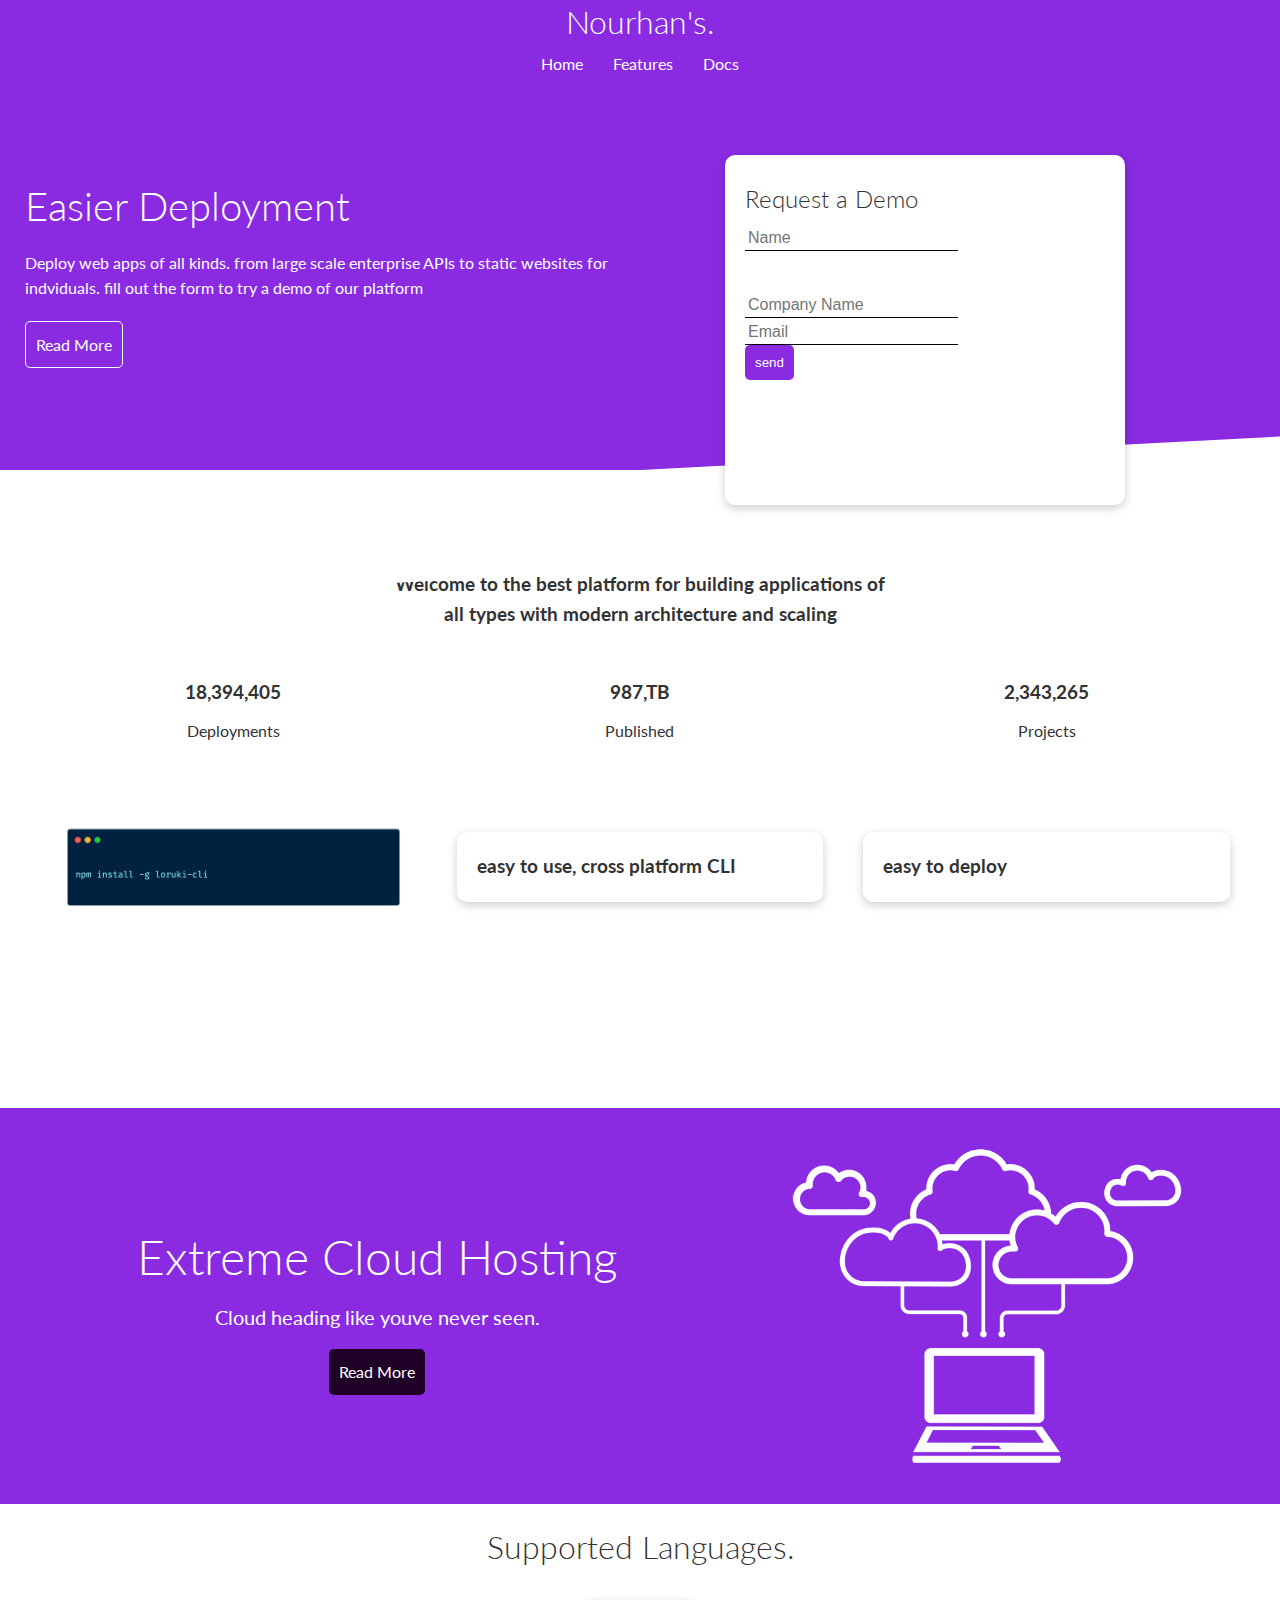
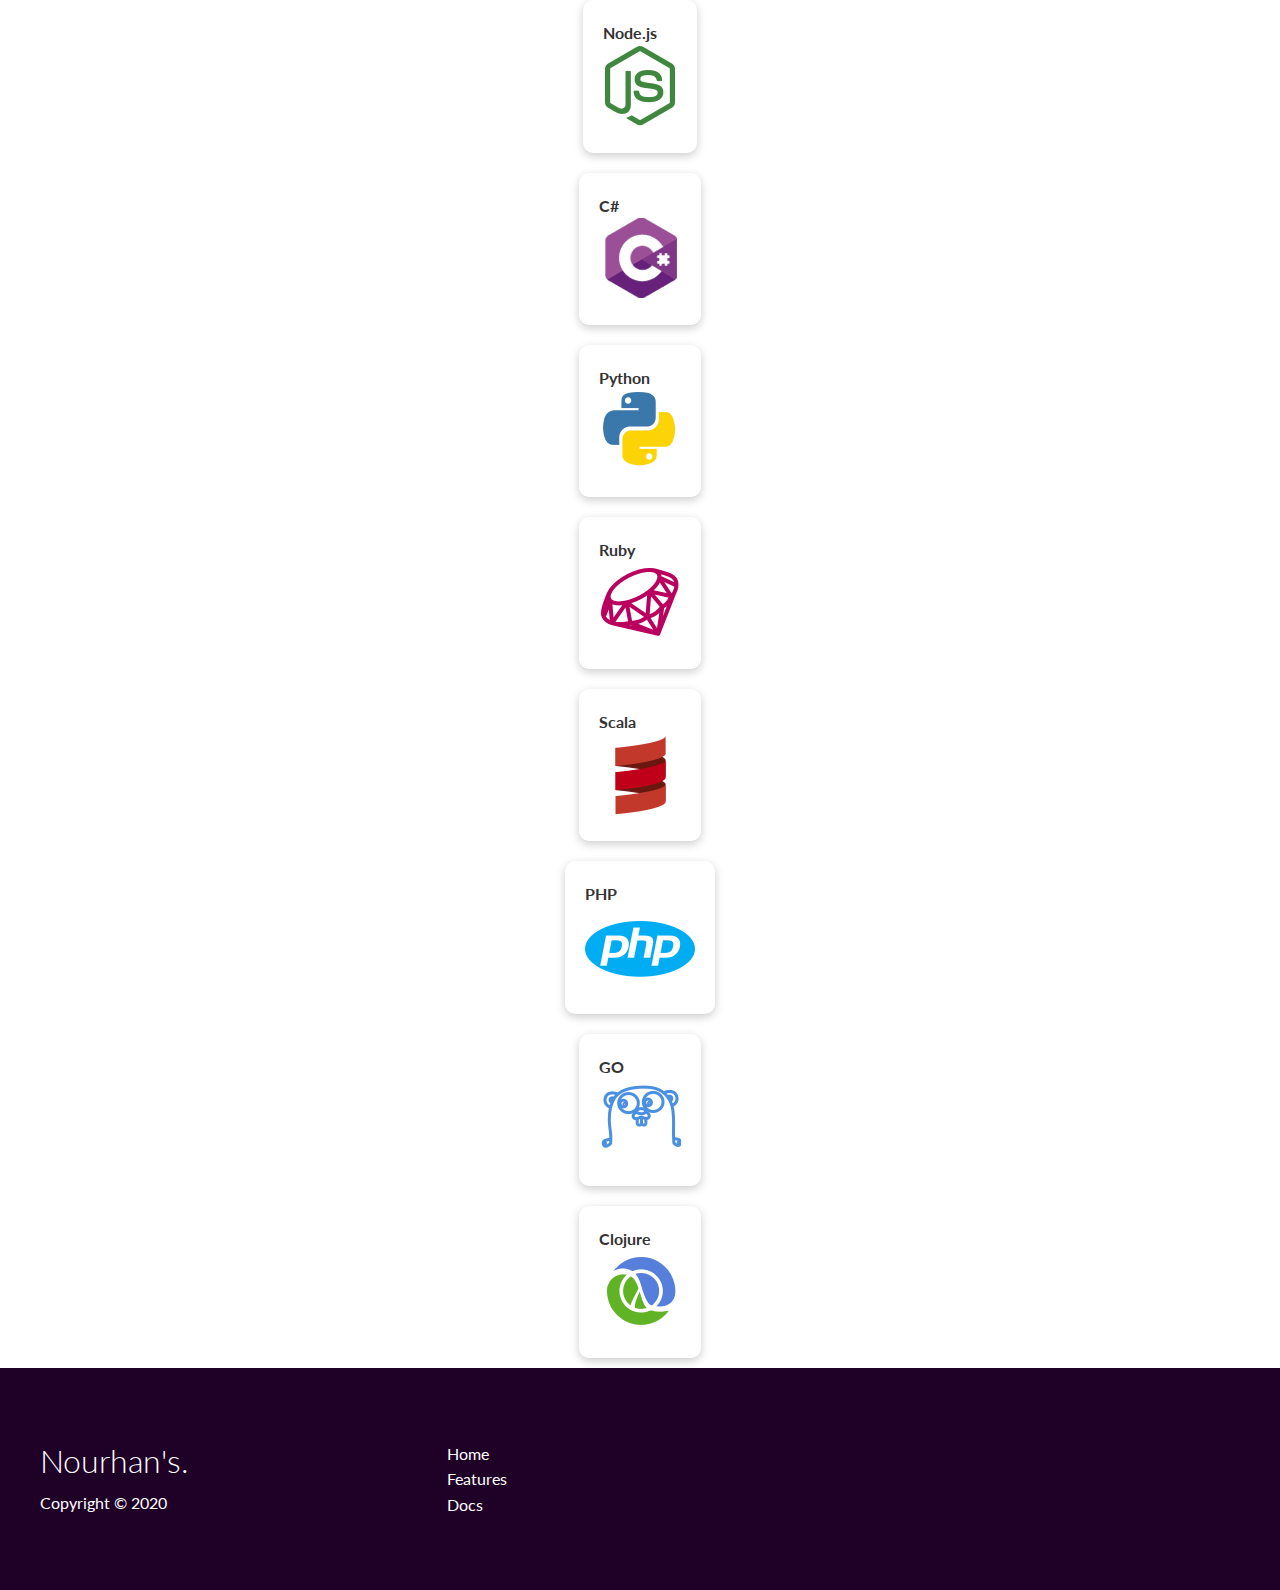
<file: index.html>
<!DOCTYPE html>
<html lang="en">
    <head>
        <meta charset="UTF-8">
        <meta name="viewport" content="width=device-width, initial-scale=1.0">
        <link rel="stylesheet" href="https://cdnjs.cloudflare.com/ajax/libs/font-awesome/5.15.1/css/all.min.css" integrity="sha512-+4zCK9k+qNFUR5X+cKL9EIR+ZOhtIloNl9GIKS57V1MyNsYpYcUrUeQc9vNfzsWfV28IaLL3i96P9sdNyeRssA==" crossorigin="anonymous" />
        <link rel="stylesheet" href="Desktop/style.css">
        <title>Nourhan's | Cloud Hosting For Everyone</title>

    </head>
<body>
    <!-- Navbar -->
    <div class="navbar">
        <div class="container flex">
             <h1 class="logo"><a href="index.html">Nourhan's.</a></h1>
            <nav>
                <ul>
                    <li><a href="index.html">Home</a></li>
                    <li><a href="features.html">Features</a></li>
                    <li><a href="docs.html">Docs</a></li>
                </ul>
            </nav>
        </div>
    </div>

        <!--showcase-->
        <section class="showcase">
            <div class="container grid">
                <div class="showcase-text">
                    <h1> Easier Deployment</h1>
                    <p>Deploy web apps of all kinds. from large scale enterprise APIs to static
                        websites for indviduals. fill out the form to try a demo of our platform</p>
                        <a href="features.html" class="btn btn-outline">Read More</a> 
                
                </div>
                <div class="showcase-form card">
                    <h2>Request a Demo</h2>
                    <form name="contact" method="POST" data-netlify="true" netlify-honeypot="bot-field"
                    >
                        <input type="hidden" name="form-name" value="contact">

                        <div class="form-contol">
                            <input type="text" name="name" placeholder="Name" required>
                            <p class="hidden">
                                <label>
                                  Don’t fill this out if you’re human: <input name="bot-field" />
                                </label>
                              </p>
                        </div>
                        <div class="form-contol">
                            <input type="text" name="company" placeholder="Company Name" required>
                        </div>
                        <div class="form-contol">
                            <input type="email" name="email" placeholder="Email" required>

                        </div>
                        <input type="submit" name="email" value="send"  class="btn btn-primary">

                    </form>
                </div>
            </div>
        </section>
        <!--stats-->
        <section class="stats">
            <div class="container">
                <h3 class="stats-heading text-center my-1">
                    Welcome to the best platform for building applications of all types with modern architecture and scaling
                </h3>
            <div class="grid grid-3 text-center my-4">
                <div>
                    <i class="fas fa-server fa-3x"></i>
                <h3>18,394,405</h3>
                <p class="text-secondary"> Deployments</p>
                </div>

                <div><i class="fas fa-upload fa-3x"></i>
                    <h3> 987,TB</h3>
                    <p class="text-secondary"> Published</p>
                </div>

                <div>
                    <i class="fas fa-project-diagram fa-3x"></i>
                        <h3> 2,343,265</h3>
                        <p class="text-secondary"> Projects</p>
                </div>
            </div>
        </section>
        <!--cli-->
        <section class="cli">
            <div class="container grid">
                <img src="Desktop\images\cli.png" alt="">
            <div class="card">
                <h3>
                    easy to use, cross platform CLI</h3>
            </div>
            <div class="card">
                <h3>
                    easy to deploy</h3>
            </div>
            </div>
        </section>
        <!--cloud-->
        <section class="cloud bg-primary my-2 py-2">
            <div class="container grid">
                <div class="text-center">
                    <h2 class="lg"> Extreme Cloud Hosting</h2>
                    <p class="lead my-1"> Cloud heading like youve never seen.</p>
                    <a href="features.html" class="btn btn-dark"> Read More</a>
                </div>
                <img src="Desktop\images\cloud.png"  alt="">

            </div>
        </section>
        <!--languages-->
        <section class="Languages">
            <h2 class="md text-center my-2">
                Supported Languages.
            </h2>
            <div class="container flex">
                <div class="card">
                    <h4>Node.js</h4>
                    <img src="Desktop\images\LOGO\node.png" alt="">
                </div>
                <div class="card">
                    <h4>C#</h4>
                    <img src="Desktop\images\LOGO\csharp.png" alt="">
                </div>
                <div class="card">
                    <h4>Python</h4>
                     <img src="Desktop\images\LOGO\python.png" alt="">
                </div>
                 <div class="card">
                    <h4> Ruby</h4>
                    <img src="Desktop\images\LOGO\ruby.png" alt="">
                </div>  
                <div class="card">
                    <h4> Scala</h4>
                    <img src="Desktop\images\LOGO\scala.png" alt="">
                </div>
                <div class="card">
                    <h4> PHP</h4>
                    <img src="Desktop\images\LOGO\php.png" alt="">
                </div>  
                <div class="card">
                    <h4>GO</h4>
                    <img src="Desktop\images\LOGO\go.png" alt="">
                </div>  
                <div class="card">
                    <h4>Clojure</h4>
                    <img src="Desktop\images\LOGO\clojure.png" alt="">
                </div>     
            </div>
        </section>

        <footer class="footer bg-dark py-5">
            <div class="container grid grid-3">
                <div>
                    <h1>Nourhan's.</h1>
                    <p> Copyright &copy; 2020</p>
                </div>
                 <nav>
                    <ul>
                         <li><a href="index.html">Home</a></li>
                        <li><a href="features.html">Features</a></li>
                        <li><a href="docs.html">Docs</a></li>
                     </ul>
                </nav>
                <div class="social">
                    <a href="#"><i class="fab fa-github fa-2x"></i></a>
                    <a href="#"><i class="fab fa-facebook fa-2x"></i></a>
                    <a href="#"><i class="fab fa-instagram fa-2x"></i></a>
                    <a href="#"><i class="fab fa-twitter fa-2x"></i></a>
                </div>
            </div>
        </footer>
    </body>
    </html>
</file>
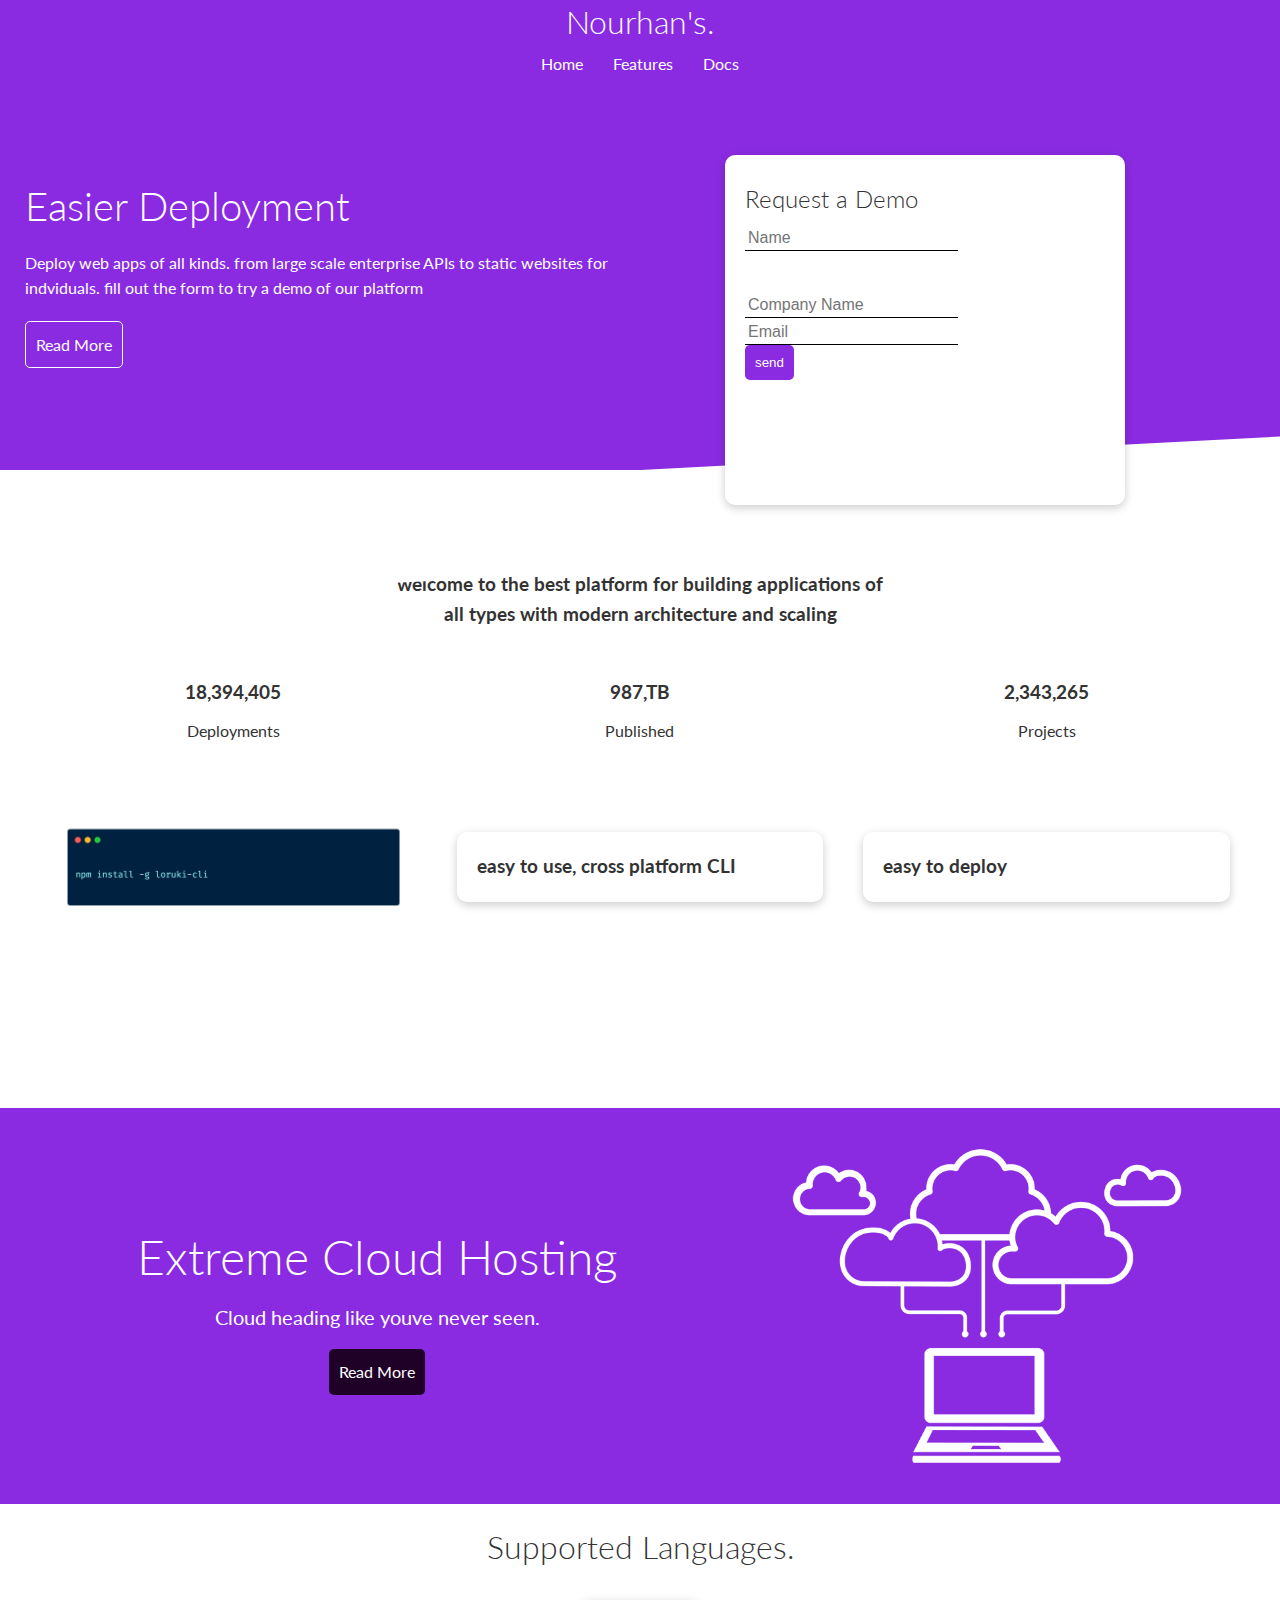
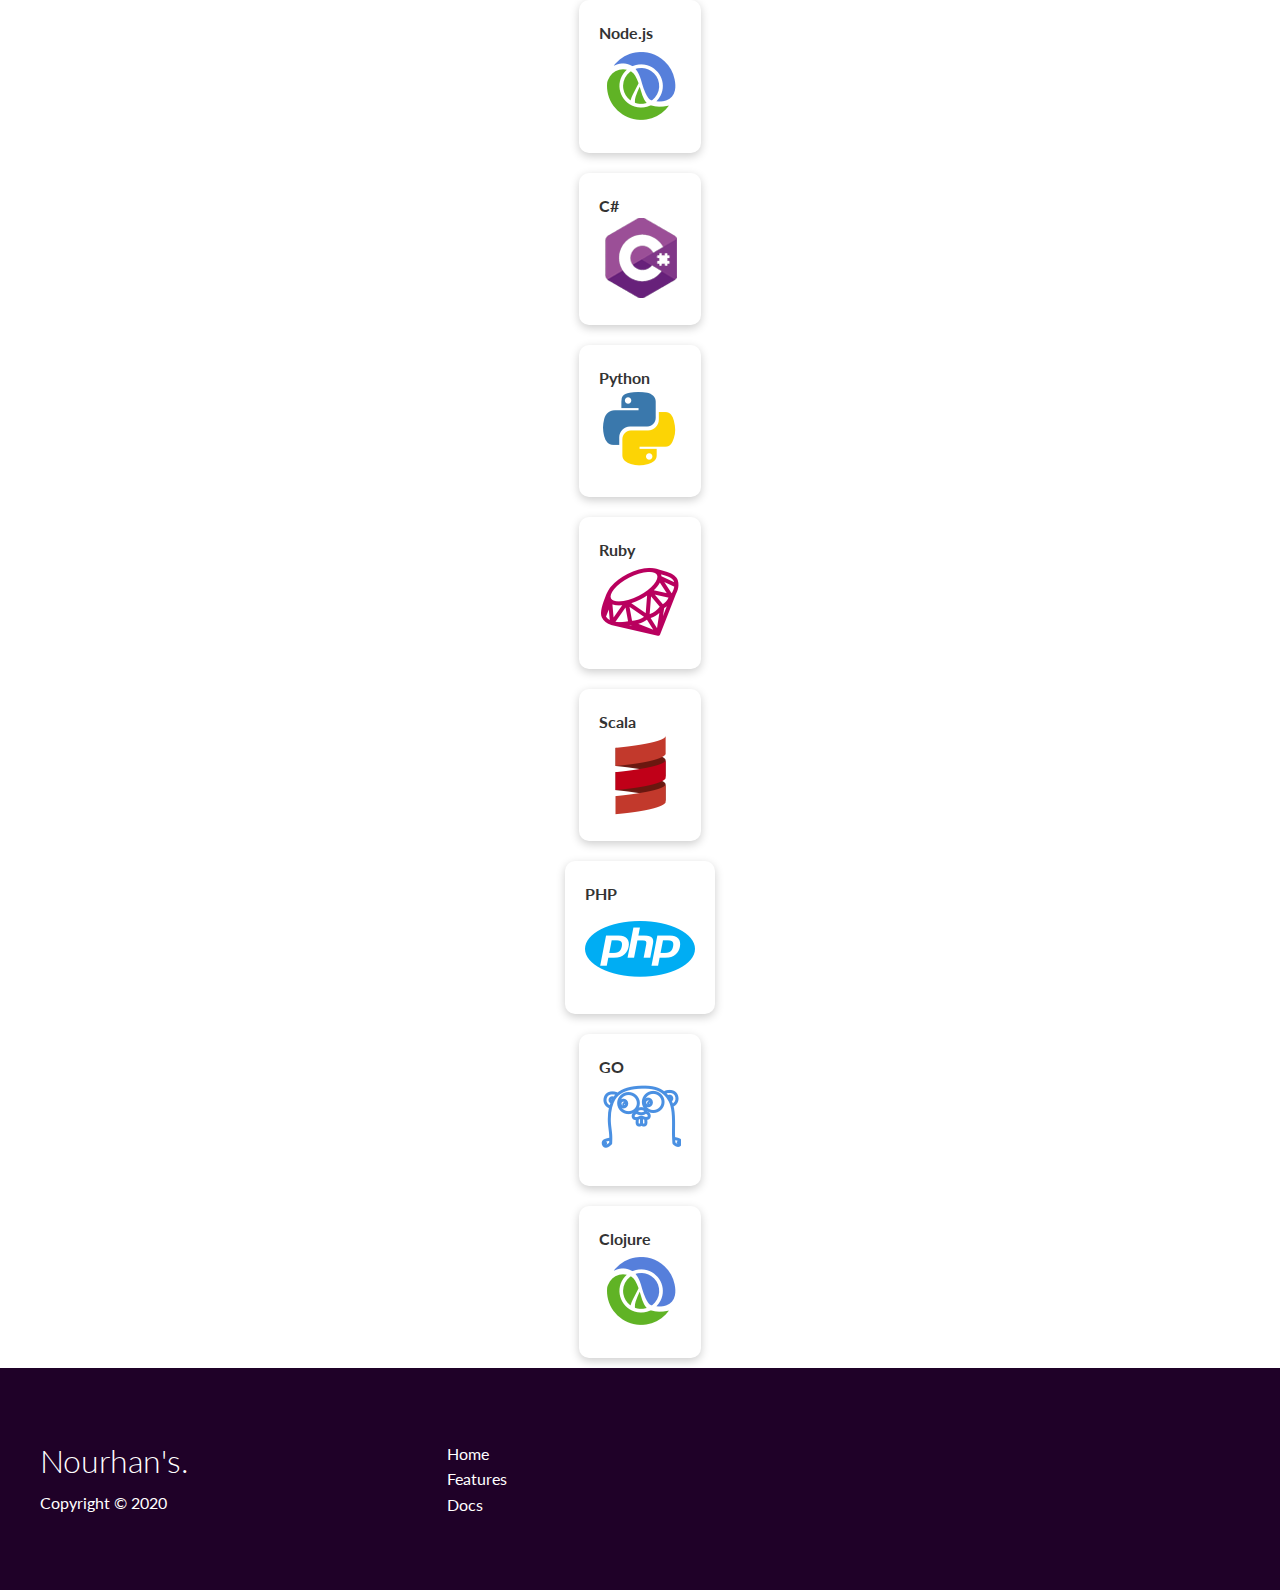
<file: Desktop/index.html>
<!DOCTYPE html>
<html lang="en">
    <head>
        <meta charset="UTF-8">
        <meta name="viewport" content="width=device-width, initial-scale=1.0">
        <link rel="stylesheet" href="https://cdnjs.cloudflare.com/ajax/libs/font-awesome/5.15.1/css/all.min.css" integrity="sha512-+4zCK9k+qNFUR5X+cKL9EIR+ZOhtIloNl9GIKS57V1MyNsYpYcUrUeQc9vNfzsWfV28IaLL3i96P9sdNyeRssA==" crossorigin="anonymous" />
        <link rel="stylesheet" href="style.css">
        <title>Nourhan's | Cloud Hosting For Everyone</title>
    

    </head>
<body>
    <!-- Navbar -->
    <div class="navbar">
        <div class="container flex">
             <h1 class="logo"><a href="index.html">Nourhan's.</a></h1>
            <nav>
                <ul>
                    <li><a href="index.html">Home</a></li>
                    <li><a href="features.html">Features</a></li>
                    <li><a href="docs.html">Docs</a></li>
                </ul>
            </nav>
        </div>
    </div>

        <!--showcase-->
        <section class="showcase">
            <div class="container grid">
                <div class="showcase-text">
                    <h1> Easier Deployment</h1>
                    <p>Deploy web apps of all kinds. from large scale enterprise APIs to static
                        websites for indviduals. fill out the form to try a demo of our platform</p>
                        <a href="features.html" class="btn btn-outline">Read More</a> 
                
                </div>
                <div class="showcase-form card">
                    <h2>Request a Demo</h2>
                    <form name="contact" method="POST" data-netlify="true" netlify-honeypot="bot-field"
                    >
                        <input type="hidden" name="form-name" value="contact">

                        <div class="form-contol">
                            <input type="text" name="name" placeholder="Name" required>
                            <p class="hidden">
                                <label>
                                  Don’t fill this out if you’re human: <input name="bot-field" />
                                </label>
                              </p>
                        </div>
                        <div class="form-contol">
                            <input type="text" name="company" placeholder="Company Name" required>
                        </div>
                        <div class="form-contol">
                            <input type="email" name="email" placeholder="Email" required>

                        </div>
                        <input type="submit" name="email" value="send"  class="btn btn-primary">

                    </form>
                </div>
            </div>
        </section>
        <!--stats-->
        <section class="stats">
            <div class="container">
                <h3 class="stats-heading text-center my-1">
                    welcome to the best platform for building applications of all types with modern architecture and scaling
                </h3>
            <div class="grid grid-3 text-center my-4">
                <div>
                    <i class="fas fa-server fa-3x"></i>
                <h3>18,394,405</h3>
                <p class="text-secondary"> Deployments</p>
                </div>

                <div><i class="fas fa-upload fa-3x"></i>
                    <h3> 987,TB</h3>
                    <p class="text-secondary"> Published</p>
                </div>

                <div>
                    <i class="fas fa-project-diagram fa-3x"></i>
                        <h3> 2,343,265</h3>
                        <p class="text-secondary"> Projects</p>
                </div>
            </div>
        </section>
        <!--cli-->
        <section class="cli">
            <div class="container grid">
                <img src="images\cli.png" alt="">
            <div class="card">
                <h3>
                    easy to use, cross platform CLI</h3>
            </div>
            <div class="card">
                <h3>
                    easy to deploy</h3>
            </div>
            </div>
        </section>
        <!--cloud-->
        <section class="cloud bg-primary my-2 py-2">
            <div class="container grid">
                <div class="text-center">
                    <h2 class="lg"> Extreme Cloud Hosting</h2>
                    <p class="lead my-1"> Cloud heading like youve never seen.</p>
                    <a href="features.html" class="btn btn-dark"> Read More</a>
                </div>
                <img src="images\cloud.png"  alt="">

            </div>
        </section>
        <!--languages-->
        <section class="Languages">
            <h2 class="md text-center my-2">
                Supported Languages.
            </h2>
            <div class="container flex">
                <div class="card">
                    <h4>Node.js</h4>
                    <img src="images\LOGO\clojure.png" alt="">
                </div>
                <div class="card">
                    <h4>C#</h4>
                    <img src="images\LOGO\csharp.png" alt="">
                </div>
                <div class="card">
                    <h4>Python</h4>
                     <img src="images\LOGO\python.png" alt="">
                </div>
                 <div class="card">
                    <h4> Ruby</h4>
                    <img src="images\LOGO\ruby.png" alt="">
                </div>  
                <div class="card">
                    <h4> Scala</h4>
                    <img src="images\LOGO\scala.png" alt="">
                </div>
                <div class="card">
                    <h4> PHP</h4>
                    <img src="images\LOGO\php.png" alt="">
                </div>  
                <div class="card">
                    <h4>GO</h4>
                    <img src="images\LOGO\go.png" alt="">
                </div>  
                <div class="card">
                    <h4>Clojure</h4>
                    <img src="images\LOGO\clojure.png" alt="">
                </div>     
            </div>
        </section>

        <footer class="footer bg-dark py-5">
            <div class="container grid grid-3">
                <div>
                    <h1>Nourhan's.</h1>
                    <p> Copyright &copy; 2020</p>
                </div>
                 <nav>
                    <ul>
                         <li><a href="index.html">Home</a></li>
                        <li><a href="features.html">Features</a></li>
                        <li><a href="docs.html">Docs</a></li>
                     </ul>
                </nav>
                <div class="social">
                    <a href="#"><i class="fab fa-github fa-2x"></i></a>
                    <a href="#"><i class="fab fa-facebook fa-2x"></i></a>
                    <a href="#"><i class="fab fa-instagram fa-2x"></i></a>
                    <a href="#"><i class="fab fa-twitter fa-2x"></i></a>
                </div>
            </div>
        </footer>
    </body>
    </html>
</file>
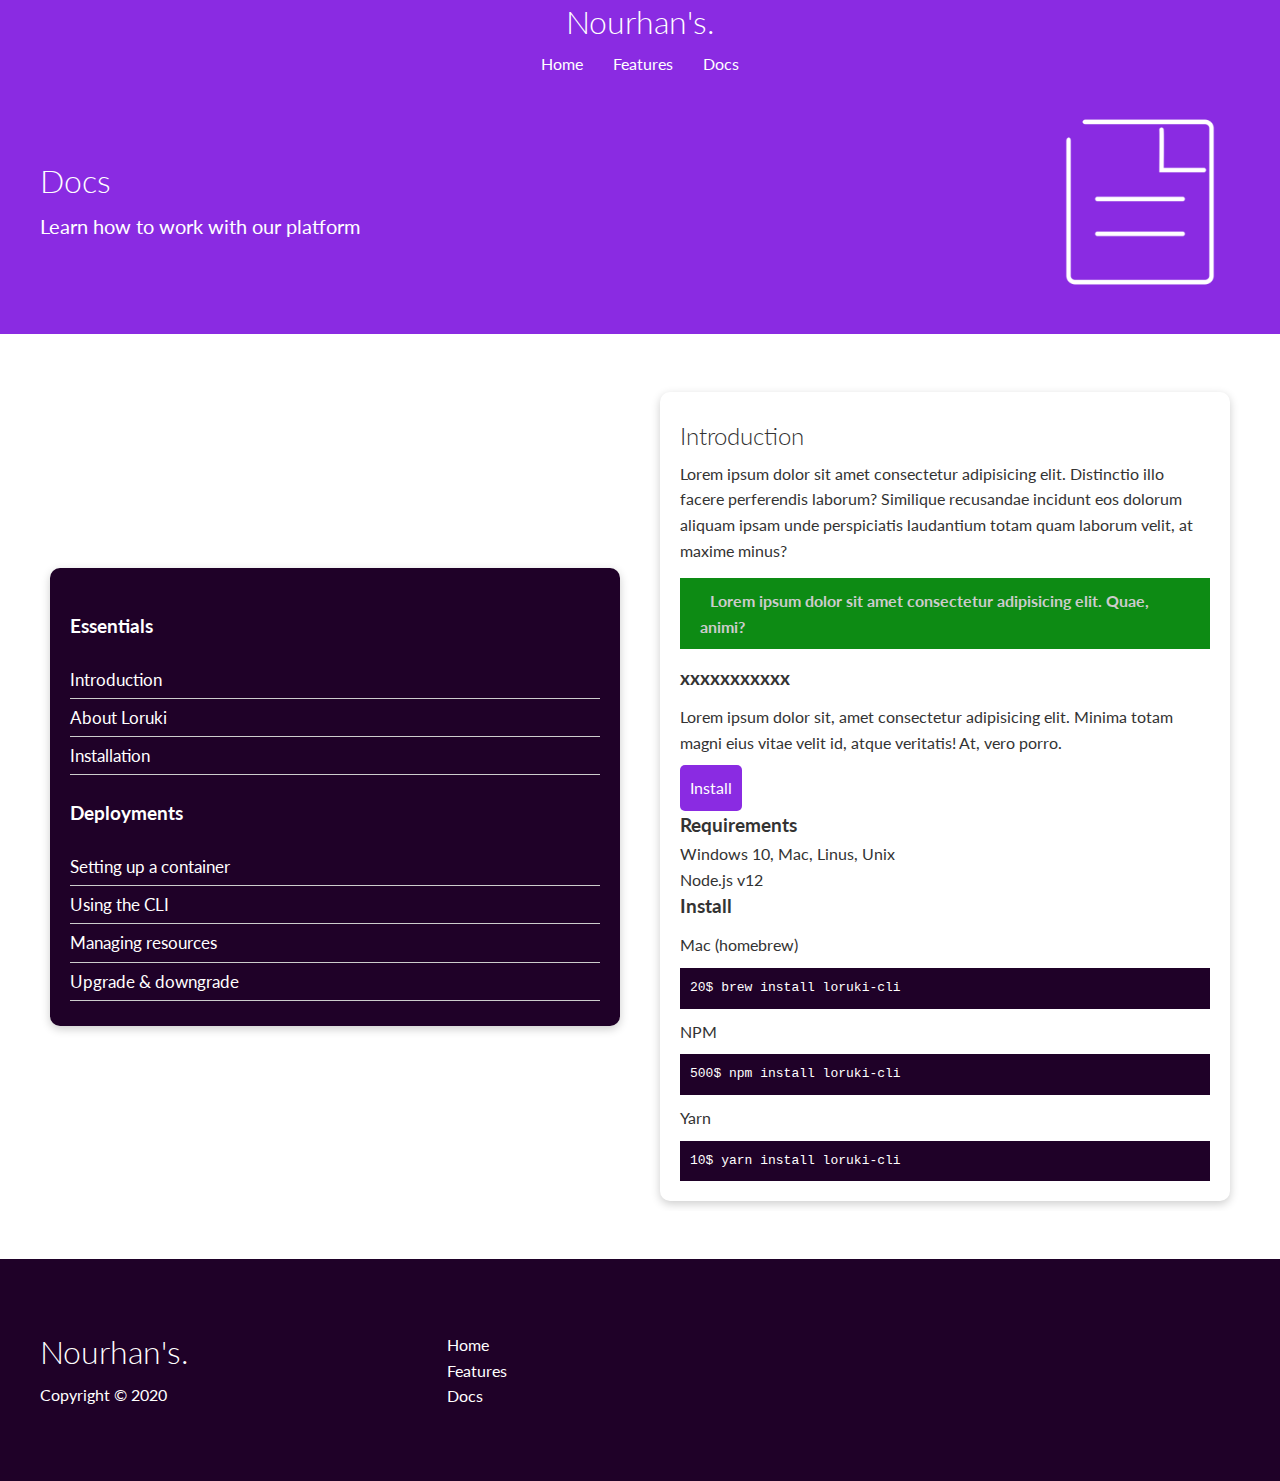
<file: docs.html>
<!DOCTYPE html>
<html lang="en">
    <head>
        <meta charset="UTF-8">
        <meta name="viewport" content="width=device-width, initial-scale=1.0">
        <link rel="stylesheet" href="https://cdnjs.cloudflare.com/ajax/libs/font-awesome/5.15.1/css/all.min.css" integrity="sha512-+4zCK9k+qNFUR5X+cKL9EIR+ZOhtIloNl9GIKS57V1MyNsYpYcUrUeQc9vNfzsWfV28IaLL3i96P9sdNyeRssA==" crossorigin="anonymous" />
        <link rel="stylesheet" href="Desktop/style.css">
        <title>Nourhan's | Cloud Hosting For Everyone</title>

    </head>
<body>
    <!-- Navbar -->
    <div class="navbar">
        <div class="container flex">
             <h1 class="logo"><a href="index.html">Nourhan's.</a></h1>
            <nav>
                <ul>
                    <li><a href="index.html">Home</a></li>
                    <li><a href="features.html">Features</a></li>
                    <li><a href="docs.html">Docs</a></li>
                </ul>
            </nav>
        </div>
    </div>
    <!--head-->
    <section class="docs-head bg-primary py-3">
        <div class="container grid">
            <div>
                <h1 class="xl">Docs</h1>
                <p class="lead">
                    Learn how to work with our platform
                </p>
            </div>
            <img src="Desktop\images\docs.png" alt="">
        </div>
    </section>
    
<section class="docs-main my-4">
    <div class="container grid">
        <div class="card bg-dark pr-3">
            <h3 class="my-2"> Essentials</h3>
            <nav>
                <ul>
                    <li><a class="text-primary" href="#">Introduction</a></li>
                    <li><a href="#">About Loruki</a></li>
                    <li><a href="#">Installation</a></li>
                </ul>
            </nav>
            <h3 class="my-2"> Deployments</h3>
            <nav>
                <ul>
                    <li><a href="#">Setting up a container</a></li>
                        <li><a href="#">Using the CLI</a></li>
                        <li><a href="#">Managing resources</a></li>
                        <li><a href="#">Upgrade & downgrade</a></li>
                </ul>
            </nav>
        </div>
        <div class="card">
            <h2>Introduction</h2>
            <p>Lorem ipsum dolor sit amet consectetur adipisicing elit. Distinctio illo facere perferendis laborum? Similique recusandae incidunt eos dolorum aliquam ipsam unde perspiciatis laudantium totam quam laborum velit, at maxime minus?</p>
            <div class="alert alert-success">
                    <i class="fas fa-info"></i> Lorem ipsum dolor sit amet consectetur adipisicing elit. Quae, animi?
            </div>
            <h3>xxxxxxxxxxx</h3>
                <p>Lorem ipsum dolor sit, amet consectetur adipisicing elit. Minima totam magni eius vitae velit id, atque veritatis! At, vero porro.</p>
                <a href="#" class="btn btn-primary">Install</a>
                <h3> Requirements</h3>
                <ul>
                    <li> Windows 10, Mac, Linus, Unix</li>
                    <li> Node.js v12</li>
                </ul>
                <h3> Install</h3>
                <p> Mac (homebrew)</p>
                <pre><code>20$ brew install loruki-cli</code></pre>
                <p>NPM</p>
                <pre><code>500$ npm install loruki-cli</code></pre>
                <p>Yarn</p>
                <pre><code>10$ yarn install loruki-cli</code></pre>
        </div>
        
    </div>
</section>   

        <footer class="footer bg-dark py-5">
            <div class="container grid grid-3">
                <div>
                    <h1>Nourhan's.</h1>
                    <p> Copyright &copy; 2020</p>
                </div>
                 <nav>
                    <ul>
                         <li><a href="index.html">Home</a></li>
                        <li><a href="features.html">Features</a></li>
                        <li><a href="docs.html">Docs</a></li>
                     </ul>
                </nav>
                <div class="social">
                    <a href="#"><i class="fab fa-github fa-2x"></i></a>
                    <a href="#"><i class="fab fa-facebook fa-2x"></i></a>
                    <a href="#"><i class="fab fa-instagram fa-2x"></i></a>
                    <a href="#"><i class="fab fa-twitter fa-2x"></i></a>
                </div>
            </div>
        </footer>
    </body>
    </html>
</file>
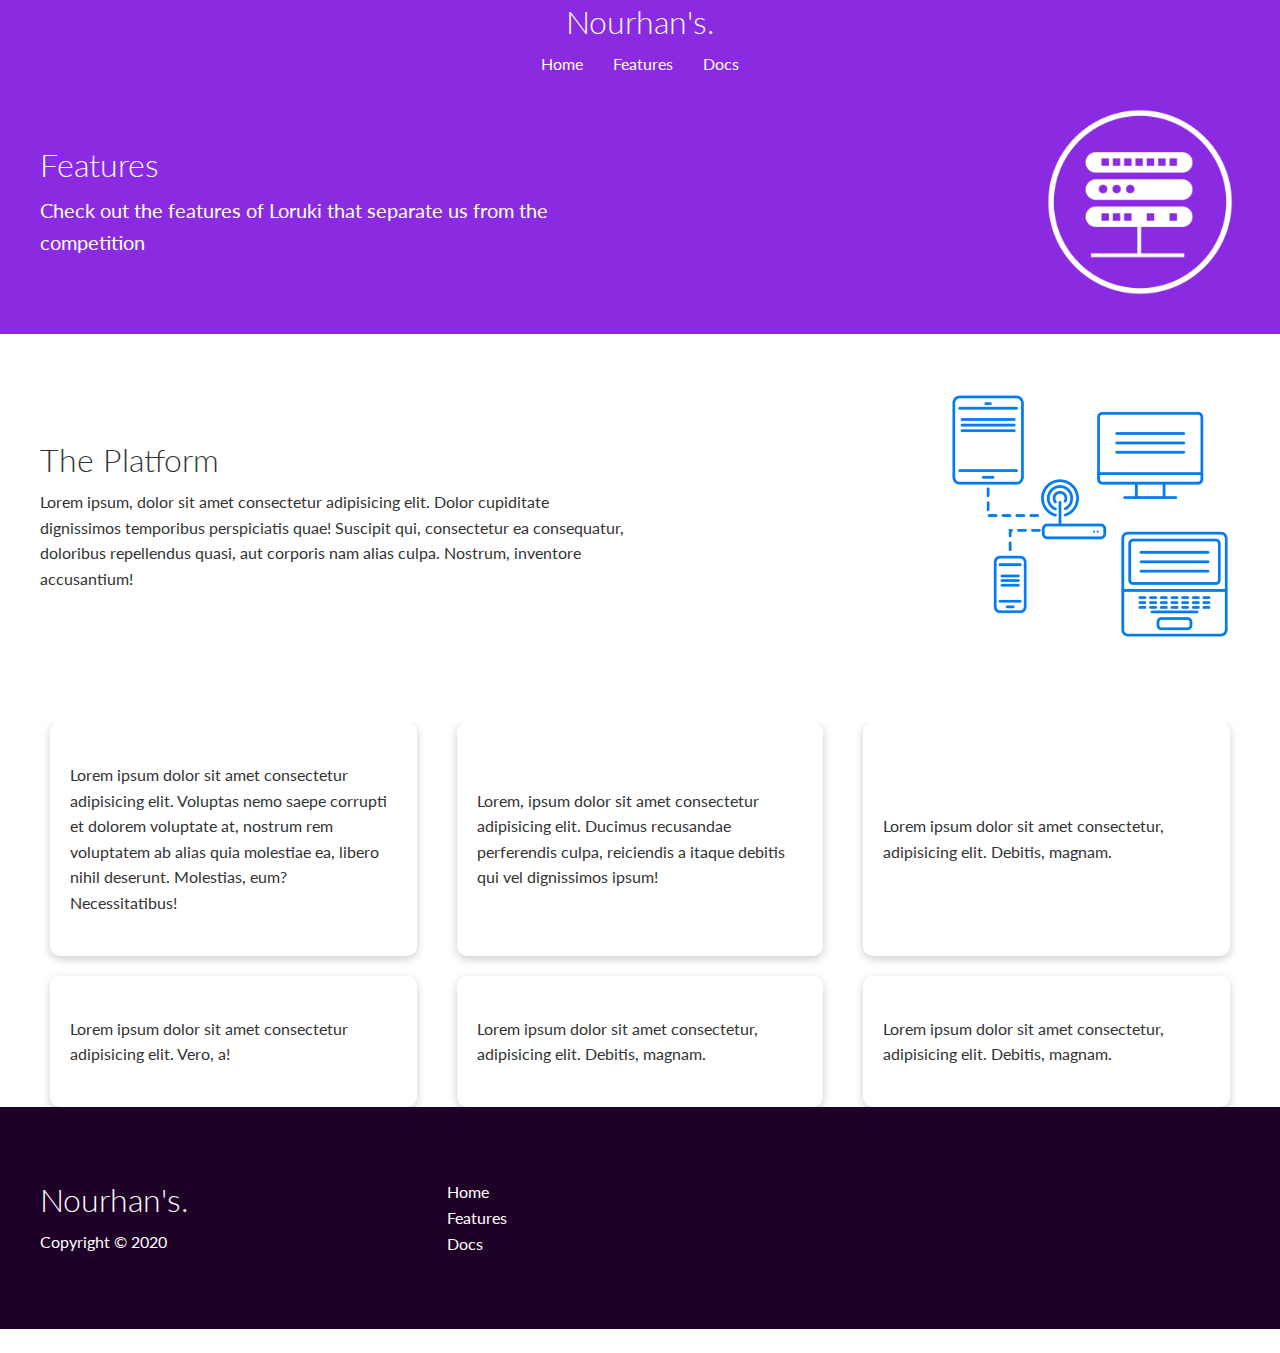
<file: features.html>
<!DOCTYPE html>
<html lang="en">
    <head>
        <meta charset="UTF-8">
        <meta name="viewport" content="width=device-width, initial-scale=1.0">
        <link rel="stylesheet" href="https://cdnjs.cloudflare.com/ajax/libs/font-awesome/5.15.1/css/all.min.css" integrity="sha512-+4zCK9k+qNFUR5X+cKL9EIR+ZOhtIloNl9GIKS57V1MyNsYpYcUrUeQc9vNfzsWfV28IaLL3i96P9sdNyeRssA==" crossorigin="anonymous" />
        <link rel="stylesheet" href="Desktop/style.css">
        <title>Nourhan's | Cloud Hosting For Everyone</title>

    </head>
<body>
    <!-- Navbar -->
    <div class="navbar">
        <div class="container flex">
             <h1 class="logo"><a href="index.html">Nourhan's.</a></h1>
            <nav>
                <ul>
                    <li><a href="index.html">Home</a></li>
                    <li><a href="features.html">Features</a></li>
                    <li><a href="docs.html">Docs</a></li>
                </ul>
            </nav>
        </div>
    </div>
    <!--head-->
    <section class="features-head bg-primary py-3">
        <div class="container grid">
            <div>
                <h1 class="xl">Features</h1>
                <p class="lead">
                    Check out the features of Loruki that separate us from the
						competition
                </p>
            </div>
            <img src="Desktop\images\server.png" alt="">
        </div>
    </section>
    <!--sub head-->
    <section class="features-sub-head py-3">
            <div class="container grid">
                <div>
                    <h1 class="md">The Platform</h1>
                    <p>
                        Lorem ipsum, dolor sit amet consectetur adipisicing elit. Dolor cupiditate dignissimos temporibus perspiciatis quae! Suscipit qui, consectetur ea consequatur, doloribus repellendus quasi, aut corporis nam alias culpa. Nostrum, inventore accusantium!
                    </p>
                </div>
                <img src="Desktop\images\server2.png" alt="">
        </div>
    </section>
    <section class="features-main my-2">
        <div class="container grid grid-3">
            <div class="card flex">
                <i class="fas fa-server fa-3x"></i>
                <p>Lorem ipsum dolor sit amet consectetur adipisicing elit. Voluptas nemo saepe corrupti et dolorem voluptate at, nostrum rem voluptatem ab alias quia molestiae ea, libero nihil deserunt. Molestias, eum? Necessitatibus!</p>
            </div>
            <div class="card flex">
                <i class="fas fa-network-wired fa-3x"></i>
                <p>
                    Lorem, ipsum dolor sit amet consectetur adipisicing elit. Ducimus
                    recusandae perferendis culpa, reiciendis a itaque debitis qui vel
                    dignissimos ipsum!
                </p>
            </div>
            <div class="card flex">
                <i class="fas fa-laptop-code fa-3x"></i>
                <p>
                    Lorem ipsum dolor sit amet consectetur, adipisicing elit. Debitis,
                    magnam.
                </p>
            </div>
            <div class="card flex">
                <i class="fas fa-database fa-3x"></i>
                <p>
                    Lorem ipsum dolor sit amet consectetur adipisicing elit. Vero, a!
                </p>
            </div>
            <div class="card flex">
                <i class="fas fa-power-off fa-3x"></i>
                <p>
                    Lorem ipsum dolor sit amet consectetur, adipisicing elit. Debitis,
                    magnam.
                </p>
            </div>
            <div class="card flex">
                <i class="fas fa-upload fa-3x"></i>
                <p>
                    Lorem ipsum dolor sit amet consectetur, adipisicing elit. Debitis,
                    magnam.
                </p>
            </div>
        </div>

        <footer class="footer bg-dark py-5">
            <div class="container grid grid-3">
                <div>
                    <h1>Nourhan's.</h1>
                    <p> Copyright &copy; 2020</p>
                </div>
                 <nav>
                    <ul>
                         <li><a href="index.html">Home</a></li>
                        <li><a href="features.html">Features</a></li>
                        <li><a href="docs.html">Docs</a></li>
                     </ul>
                </nav>
                <div class="social">
                    <a href="#"><i class="fab fa-github fa-2x"></i></a>
                    <a href="#"><i class="fab fa-facebook fa-2x"></i></a>
                    <a href="#"><i class="fab fa-instagram fa-2x"></i></a>
                    <a href="#"><i class="fab fa-twitter fa-2x"></i></a>
                </div>
            </div>
        </footer>
    </body>
    </html>
</file>
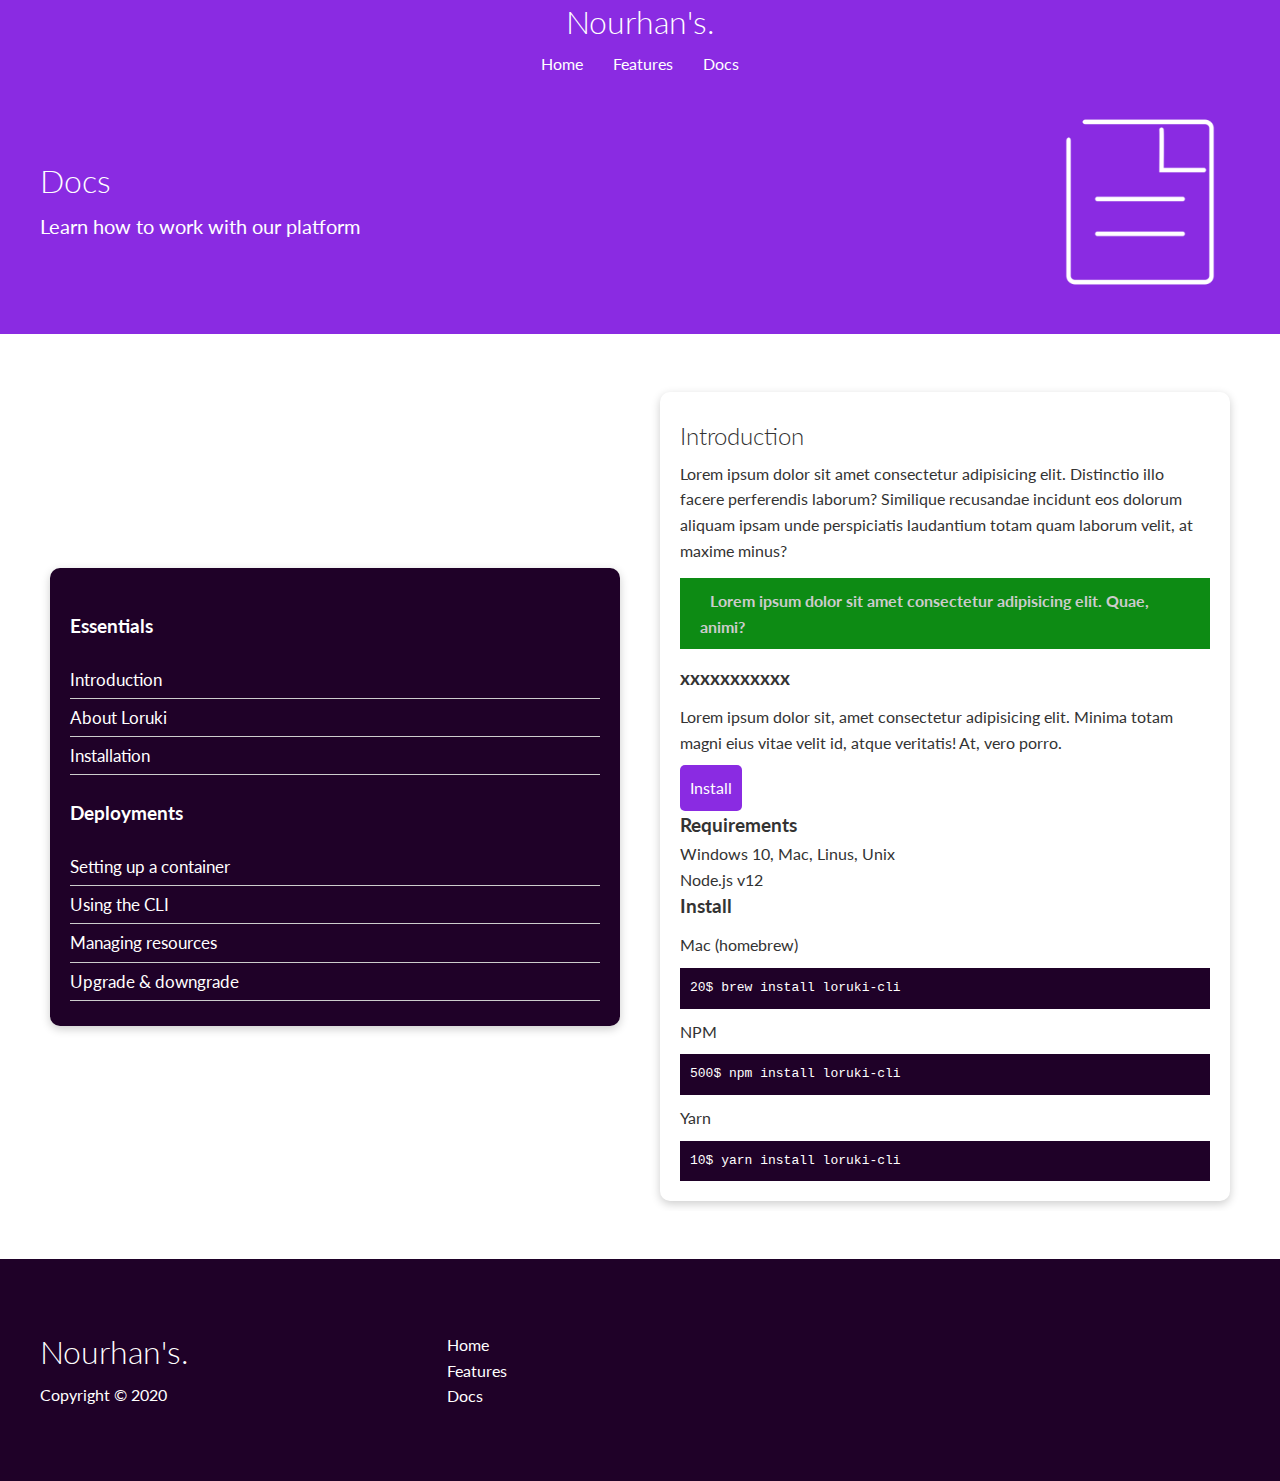
<file: Desktop/docs.html>
<!DOCTYPE html>
<html lang="en">
    <head>
        <meta charset="UTF-8">
        <meta name="viewport" content="width=device-width, initial-scale=1.0">
        <link rel="stylesheet" href="https://cdnjs.cloudflare.com/ajax/libs/font-awesome/5.15.1/css/all.min.css" integrity="sha512-+4zCK9k+qNFUR5X+cKL9EIR+ZOhtIloNl9GIKS57V1MyNsYpYcUrUeQc9vNfzsWfV28IaLL3i96P9sdNyeRssA==" crossorigin="anonymous" />
        <link rel="stylesheet" href="style.css">
        <title>Nourhan's | Cloud Hosting For Everyone</title>

    </head>
<body>
    <!-- Navbar -->
    <div class="navbar">
        <div class="container flex">
             <h1 class="logo"><a href="index.html">Nourhan's.</a></h1>
            <nav>
                <ul>
                    <li><a href="index.html">Home</a></li>
                    <li><a href="features.html">Features</a></li>
                    <li><a href="docs.html">Docs</a></li>
                </ul>
            </nav>
        </div>
    </div>
    <!--head-->
    <section class="docs-head bg-primary py-3">
        <div class="container grid">
            <div>
                <h1 class="xl">Docs</h1>
                <p class="lead">
                    Learn how to work with our platform
                </p>
            </div>
            <img src="images\docs.png" alt="">
        </div>
    </section>
    
<section class="docs-main my-4">
    <div class="container grid">
        <div class="card bg-dark pr-3">
            <h3 class="my-2"> Essentials</h3>
            <nav>
                <ul>
                    <li><a class="text-primary" href="#">Introduction</a></li>
                    <li><a href="#">About Loruki</a></li>
                    <li><a href="#">Installation</a></li>
                </ul>
            </nav>
            <h3 class="my-2"> Deployments</h3>
            <nav>
                <ul>
                    <li><a href="#">Setting up a container</a></li>
                        <li><a href="#">Using the CLI</a></li>
                        <li><a href="#">Managing resources</a></li>
                        <li><a href="#">Upgrade & downgrade</a></li>
                </ul>
            </nav>
        </div>
        <div class="card">
            <h2>Introduction</h2>
            <p>Lorem ipsum dolor sit amet consectetur adipisicing elit. Distinctio illo facere perferendis laborum? Similique recusandae incidunt eos dolorum aliquam ipsam unde perspiciatis laudantium totam quam laborum velit, at maxime minus?</p>
            <div class="alert alert-success">
                    <i class="fas fa-info"></i> Lorem ipsum dolor sit amet consectetur adipisicing elit. Quae, animi?
            </div>
            <h3>xxxxxxxxxxx</h3>
                <p>Lorem ipsum dolor sit, amet consectetur adipisicing elit. Minima totam magni eius vitae velit id, atque veritatis! At, vero porro.</p>
                <a href="#" class="btn btn-primary">Install</a>
                <h3> Requirements</h3>
                <ul>
                    <li> Windows 10, Mac, Linus, Unix</li>
                    <li> Node.js v12</li>
                </ul>
                <h3> Install</h3>
                <p> Mac (homebrew)</p>
                <pre><code>20$ brew install loruki-cli</code></pre>
                <p>NPM</p>
                <pre><code>500$ npm install loruki-cli</code></pre>
                <p>Yarn</p>
                <pre><code>10$ yarn install loruki-cli</code></pre>
        </div>
        
    </div>
</section>   

        <footer class="footer bg-dark py-5">
            <div class="container grid grid-3">
                <div>
                    <h1>Nourhan's.</h1>
                    <p> Copyright &copy; 2020</p>
                </div>
                 <nav>
                    <ul>
                         <li><a href="index.html">Home</a></li>
                        <li><a href="features.html">Features</a></li>
                        <li><a href="docs.html">Docs</a></li>
                     </ul>
                </nav>
                <div class="social">
                    <a href="#"><i class="fab fa-github fa-2x"></i></a>
                    <a href="#"><i class="fab fa-facebook fa-2x"></i></a>
                    <a href="#"><i class="fab fa-instagram fa-2x"></i></a>
                    <a href="#"><i class="fab fa-twitter fa-2x"></i></a>
                </div>
            </div>
        </footer>
    </body>
    </html>
</file>
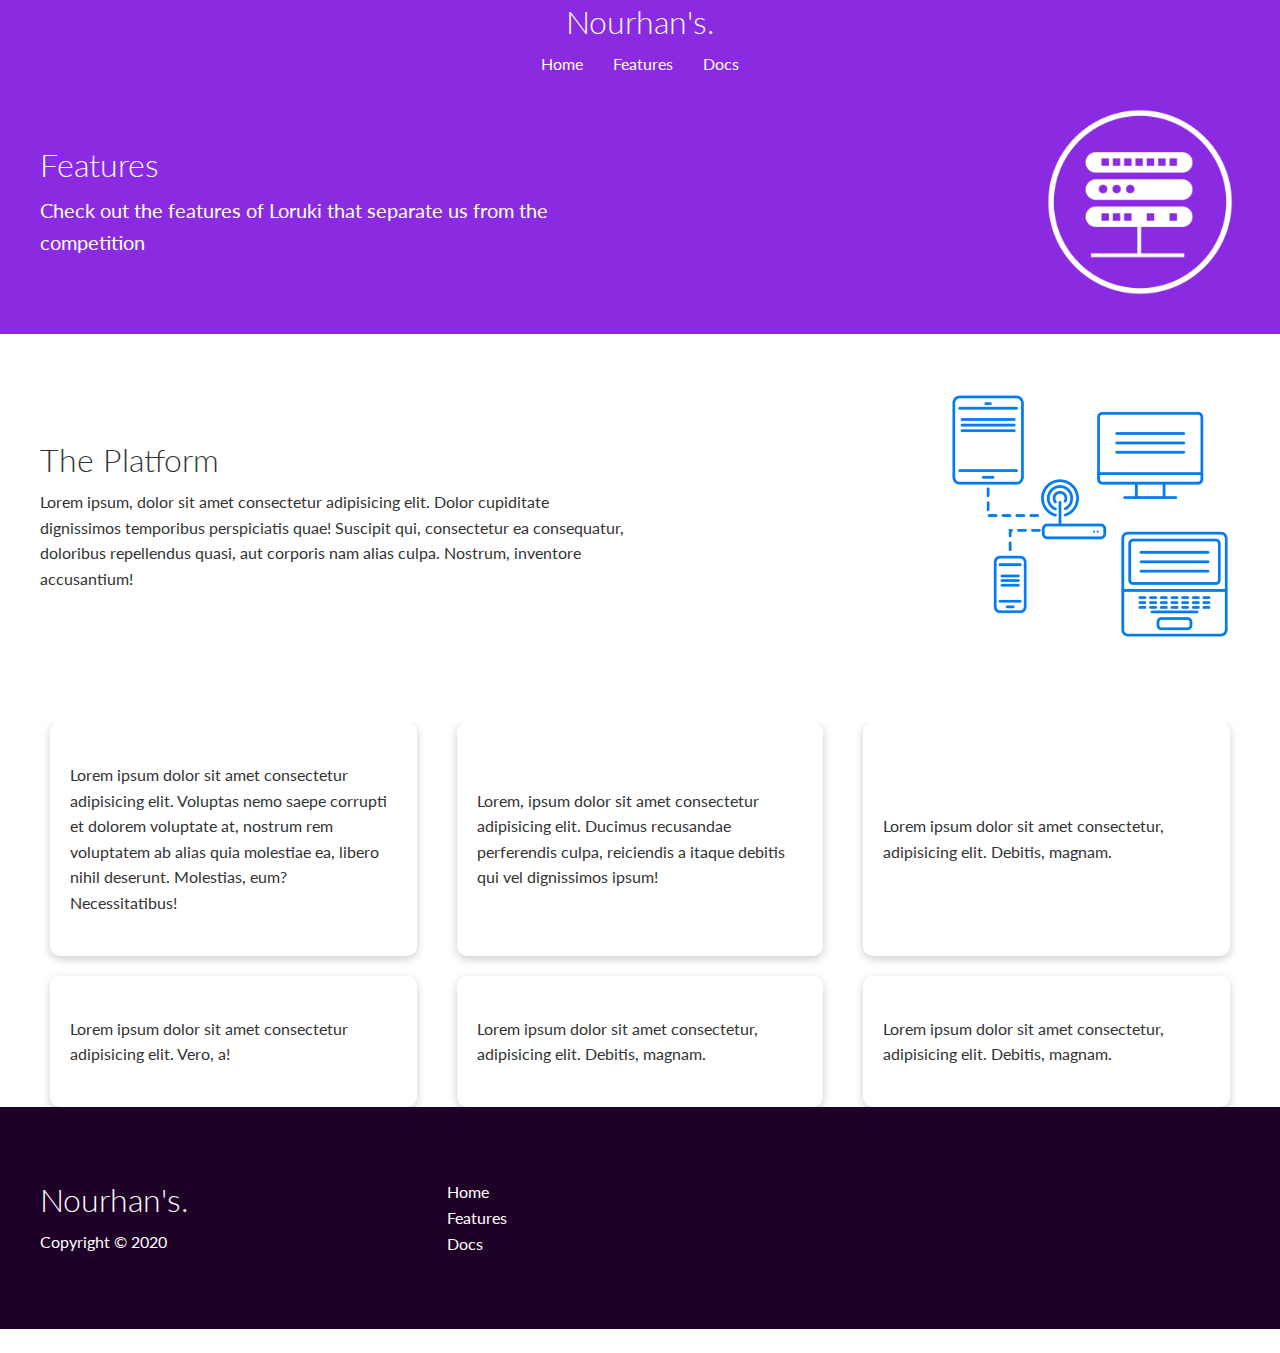
<file: Desktop/features.html>
<!DOCTYPE html>
<html lang="en">
    <head>
        <meta charset="UTF-8">
        <meta name="viewport" content="width=device-width, initial-scale=1.0">
        <link rel="stylesheet" href="https://cdnjs.cloudflare.com/ajax/libs/font-awesome/5.15.1/css/all.min.css" integrity="sha512-+4zCK9k+qNFUR5X+cKL9EIR+ZOhtIloNl9GIKS57V1MyNsYpYcUrUeQc9vNfzsWfV28IaLL3i96P9sdNyeRssA==" crossorigin="anonymous" />
        <link rel="stylesheet" href="style.css">
        <title>Nourhan's | Cloud Hosting For Everyone</title>

    </head>
<body>
    <!-- Navbar -->
    <div class="navbar">
        <div class="container flex">
             <h1 class="logo"><a href="index.html">Nourhan's.</a></h1>
            <nav>
                <ul>
                    <li><a href="index.html">Home</a></li>
                    <li><a href="features.html">Features</a></li>
                    <li><a href="docs.html">Docs</a></li>
                </ul>
            </nav>
        </div>
    </div>
    <!--head-->
    <section class="features-head bg-primary py-3">
        <div class="container grid">
            <div>
                <h1 class="xl">Features</h1>
                <p class="lead">
                    Check out the features of Loruki that separate us from the
						competition
                </p>
            </div>
            <img src="images\server.png" alt="">
        </div>
    </section>
    <!--sub head-->
    <section class="features-sub-head py-3">
            <div class="container grid">
                <div>
                    <h1 class="md">The Platform</h1>
                    <p>
                        Lorem ipsum, dolor sit amet consectetur adipisicing elit. Dolor cupiditate dignissimos temporibus perspiciatis quae! Suscipit qui, consectetur ea consequatur, doloribus repellendus quasi, aut corporis nam alias culpa. Nostrum, inventore accusantium!
                    </p>
                </div>
                <img src="images\server2.png" alt="">
        </div>
    </section>
    <section class="features-main my-2">
        <div class="container grid grid-3">
            <div class="card flex">
                <i class="fas fa-server fa-3x"></i>
                <p>Lorem ipsum dolor sit amet consectetur adipisicing elit. Voluptas nemo saepe corrupti et dolorem voluptate at, nostrum rem voluptatem ab alias quia molestiae ea, libero nihil deserunt. Molestias, eum? Necessitatibus!</p>
            </div>
            <div class="card flex">
                <i class="fas fa-network-wired fa-3x"></i>
                <p>
                    Lorem, ipsum dolor sit amet consectetur adipisicing elit. Ducimus
                    recusandae perferendis culpa, reiciendis a itaque debitis qui vel
                    dignissimos ipsum!
                </p>
            </div>
            <div class="card flex">
                <i class="fas fa-laptop-code fa-3x"></i>
                <p>
                    Lorem ipsum dolor sit amet consectetur, adipisicing elit. Debitis,
                    magnam.
                </p>
            </div>
            <div class="card flex">
                <i class="fas fa-database fa-3x"></i>
                <p>
                    Lorem ipsum dolor sit amet consectetur adipisicing elit. Vero, a!
                </p>
            </div>
            <div class="card flex">
                <i class="fas fa-power-off fa-3x"></i>
                <p>
                    Lorem ipsum dolor sit amet consectetur, adipisicing elit. Debitis,
                    magnam.
                </p>
            </div>
            <div class="card flex">
                <i class="fas fa-upload fa-3x"></i>
                <p>
                    Lorem ipsum dolor sit amet consectetur, adipisicing elit. Debitis,
                    magnam.
                </p>
            </div>
        </div>

        <footer class="footer bg-dark py-5">
            <div class="container grid grid-3">
                <div>
                    <h1>Nourhan's.</h1>
                    <p> Copyright &copy; 2020</p>
                </div>
                 <nav>
                    <ul>
                         <li><a href="index.html">Home</a></li>
                        <li><a href="features.html">Features</a></li>
                        <li><a href="docs.html">Docs</a></li>
                     </ul>
                </nav>
                <div class="social">
                    <a href="#"><i class="fab fa-github fa-2x"></i></a>
                    <a href="#"><i class="fab fa-facebook fa-2x"></i></a>
                    <a href="#"><i class="fab fa-instagram fa-2x"></i></a>
                    <a href="#"><i class="fab fa-twitter fa-2x"></i></a>
                </div>
            </div>
        </footer>
    </body>
    </html>
</file>
<file: Desktop/style.css>
@import url('https://fonts.googleapis.com/css2?family=Lato:wght@300&display=swap');
:root{
  --primary-color: blueviolet;
  --secondary-color: #b05bd1;
    --dark-color: #1f0128;
    --light-color:white;
    --success-color: #0d8b14;
    --fail-color: #ae2020;
}
*{
  box-sizing: border-box;
  padding: 0;
  margin: 0;
}
body{
  font-family: 'Lato', sans-serif;
  color: #333;
  line-height: 1.6;
}
ul{
  list-style-type: none;
}
a{
  text-decoration: none;
  color: #333;

}
h1, h2{
  font-weight: 300;
  line-height: 1.2;
  margin: 10px 0;
}
p{
  margin: 10px 0;
}
img{
  width: 100%;
}
.code, pre{
    background:var(--dark-color);
    color: #fff;
    padding: 10px
}
.hidden{
    visibility: hidden;
    height: 0;
}
.navbar{
  background-color: var(--primary-color);
  color: white;
  height: 70px;
}
.navbar ul{
  display: flex;
}
.navbar a{
  color: white;
  padding: 10px;
  margin: 0 5px;
}
.navbar a:hover{
  border-bottom: 2px white solid;
}
.navbar.flex{
  justify-content: space-between;
}
.showcase{
  height: 400px;
  background-color: var(--primary-color);
  color: white;
  position: relative;
}
.showcase h1{
  font-size: 40px
}
.showcase p{
    margin: 20px 0;
}
.showcase .grid{
    overflow: visible;
    grid-template-columns: 55% 45%;
    gap: 30px;

}

.showcase-form{
    position: relative;
    top: 60px;
    height: 350px;
    padding: 40px;
    width: 400px;
    z-index: 100;
    animation: SlideInFromLeft 1s ease-in;
}
.showcase-form .form-control{
    margin: 30px 0;
}
.showcase-form input[type='text'],
.showcase-form input[type='email']{
    border: 0;
    border-bottom: 1px solid;
    width: 100;
    padding: 3px;
    font-size: 16px;
}
.showcase-form .input:focus{
    outline: none;
}
 .showcase::after{
    content: '';
    position: absolute;
    height: 100px;
    bottom: -70;
    right: 0;
    left: 0;
    background: white;
   -webkit-transform: skew(-3deg);
    transform: skewY(-3deg);  
    -moz-transform: skewY(-3deg);
   -ms-transform: skewY(-3deg);
}
/*stats*/
.stats{
    padding-top: 100px;
    animation: SlideInFromBottom 1s ease-in;

}

.container{
  max-width: width 1100px;
  margin: 0 auto;
  overflow: auto;
  padding: 0 40px;
}
.card{
    background-color: white;
    color: #333;
    border-radius: 10px;
    box-shadow: 0 3px 10px rgba(0,0,0, 0.2);
    padding: 20px;
    margin: 10px;
}
.btn{
    display:inline-block;
    padding: 10px 10px;
    cursor: pointer;
    background-color: var(--primary-color);
    color: white;
    border: none;
    border-radius: 5px;
}
.btn-outline{
    background-color: transparent;
    border: 1px white solid;
}
.btn:hover{
    transform: scale(0.98);
}
/*background & colored buttons*/
.bg-primary, .btn-primary{
    background-color: var(--primary-color);
    color: white;

}
.bg-secondary, .btn-secondary{
    background-color: var(--secondary-color);
    color: white;
}
.bg-dark, .btn-dark{
    background-color: var(--dark-color);
    color: white;
}
.bg-light, .btn-light{
    background-color: var(--light-color);
    color: white;
}
.bg-primary a, .btn-primary a, .bg-secondary a, .btn-secondary a, .bg-dark a, .btn-dark a, .bg-light a, .btn-light a{
    color: white;
}
.flex{
  display: flex;
  flex-direction: column;
  justify-content: center;
  align-items: center;
  height: 100%;
}
.grid{
    display: grid;
    grid-template-columns: repeat(2, 1fr);
    gap: 20px;
    justify-content: center;
    align-items: center;
    height: 100%;
}
.grid-3{
    grid-template-columns: repeat(3, 1fr);
}
.text-center{
    text-align: center;
}
/* Margin */
.my-1 {
    margin: 1rem 0;
  }
  
  .my-2 {
    margin: 1.5rem 0;
  }
  
  .my-3 {
    margin: 2rem 0;
  }
  
  .my-4 {
    margin: 3rem 0;
  }
  
  .my-5 {
    margin: 4rem 0;
  }
  
  .m-1 {
    margin: 1rem;
  }
  
  .m-2 {
    margin: 1.5rem;
  }
  
  .m-3 {
    margin: 2rem;
  }
  
  .m-4 {
    margin: 3rem;
  }
  
  .m-5 {
    margin: 4rem;
  }
  
  /* Padding */
  .py-1 {
    padding: 1rem 0;
  }
  
  .py-2 {
    padding: 1.5rem 0;
  }
  
  .py-3 {
    padding: 2rem 0;
  }
  
  .py-4 {
    padding: 3rem 0;
  }
  
  .py-5 {
    padding: 4rem 0;
  }
  
  .p-1 {
    padding: 1rem;
  }
  
  .p-2 {
    padding: 1.5rem;
  }
  
  .p-3 {
    padding: 2rem;
  }
  
  .p-4 {
    padding: 3rem;
  }
  
  .p-5 {
    padding: 4rem;
  }
  .stats-heading{
    max-width: 500px;
    margin: auto;
  }
  .stats.grid h3{
font-size: 35px;
  }
  .stats.grid p{
    font-size: 30px;
    font-weight: bold;
  }
  /*CLI*/
  .cli .grid{
    grid-template-columns: repeat(3, 1fr);
    grid-template-rows: repeat(2, 1fr);
}
.cli .grid > *:first-child{
    grid-column: 1;
    grid-row: 1;
}
/*cloud*/
.cloud .grid{
    grid-template-columns: 4fr 3fr;
}
/*text sizes*/
.lead{
    font-size: 20px;
}
.sm{
    font-size: 1rem;
}
.md{
    font-size: 2rem;
}
.lg{
    font-size: 3rem;
}
.xlg{
    font-size: 4rem;
}
/*Languages*/
.languages .flex {
    flex-wrap: wrap;
  }
  
  .languages .card {
    text-align: center;
    margin: 18px 10px 40px;
    transition: transform 0.2s ease-in;
  }
  
  .languages .card h4 {
    font-size: 20px;
    margin-bottom: 10px;
  }
  
  .languages .card:hover {
    transform: translateY(-15px);
  }
  /*features*/
  .features-head img {
    width: 200px;
    justify-self: flex-end;
  }
  .features-sub-head img {
    width: 300px;
    justify-self: flex-end;
  }
  .features-main.card>i{
    margin-right: 20px;

  }
  .features-main.grid>:first-child{
    grid-column: 1/span 3;
  }
  .features-main.grid>:nth-child(2){
    grid-column: 1/span 2;
  }
  /*docs*/

  .docs-head img {
    width: 200px;
    justify-self: flex-end;
  }
  .docs-sub-head img {
    width: 300px;
    justify-self: flex-start;
  }
  .docs-main.card>i{
    margin-right: 20px;

  }
  .docs-main.grid>:first-child{
    grid-column: 1/span 3;
  }
  .docss-main.grid>:nth-child(2){
    grid-column: 1/span 2;
  }
  .docs-main nav li{
    font-size: 17px;
    padding-bottom: 5px;
    margin-bottom: 5px;
    border-bottom:1px #ccc solid;
  }
  .doc-main a:hover{
    font-weight: bold;
  }

  /*alert*/
  .alert{
    background-color: var(--light-color);
    padding: 10px 20px;
    font-weight: bold;
    margin: 15px 0;
}
.alert i{
    margin-right: 10px;
}
.alert-success{
    background-color: var(--success-color);
    color: #ccc;

}
.alert-error{
    background-color: var(--fail-color);
    color: white;
}
/*animations*/
@keyframes slideInFromLeft{
    0%{
        transform: translateX(-100%);
    }
    100%{
        transform: translateX(0);
    }
}
@keyframes slideInFromRight{
    0%{
        transform: translateX(100%);
    }
    100%{
        transform: translateX(0);
    }
}
@keyframes slideInFromTop{
    0%{
        transform: translateY(-100%);
    }
    100%{
        transform: translateY(0);
    }
}
@keyframes slideInFromBottom{
    0%{
        transform: translateY(100%);
    }
    100%{
        transform: translateY(0);
    }
}
/*tablet*/
@media(max-width: 768px){
    .grid,
    .showcase .grid,
    .stats .grid,
    .cli .grid,
    .cloud .grid,
    .features-main .grid,
    .docs-main .grid {
      grid-template-columns: 1fr;
      grid-template-rows: 1fr;
    }
  
    .showcase {
      height: auto;
    }
  
    .showcase-text {
      text-align: center;
      margin-top: 40px;
      animation: slideInFromLeft 1s ease-in;
    }
  
    .showcase-form {
      justify-self: center;
      margin: auto;
      animation: slideInFromRight 1s ease-in;
    }
  
    .cli .grid > *:first-child {
      grid-column: 1;
      grid-row: 1;
    }
  
    .features-head,
    .features-sub-head,
    .docs-head {
      text-align: center;
    }
  
    .features-head img,
    .features-sub-head img,
    .docs-head img {
      justify-self: center;
    }
  
    .features-main .grid > *:first-child,
    .features-main .grid > *:nth-child(2) {
      grid-column: 1;
    }
  }
@media(max-width:500px){
    .navbar{
        height: 110px;
    }
    .navbar .flex{
        flex-direction: column;
    }
    .navbar.flex {
        padding: 10px;
        background-color: rgba(0,0,0,0.1);
    }
}
</file>
